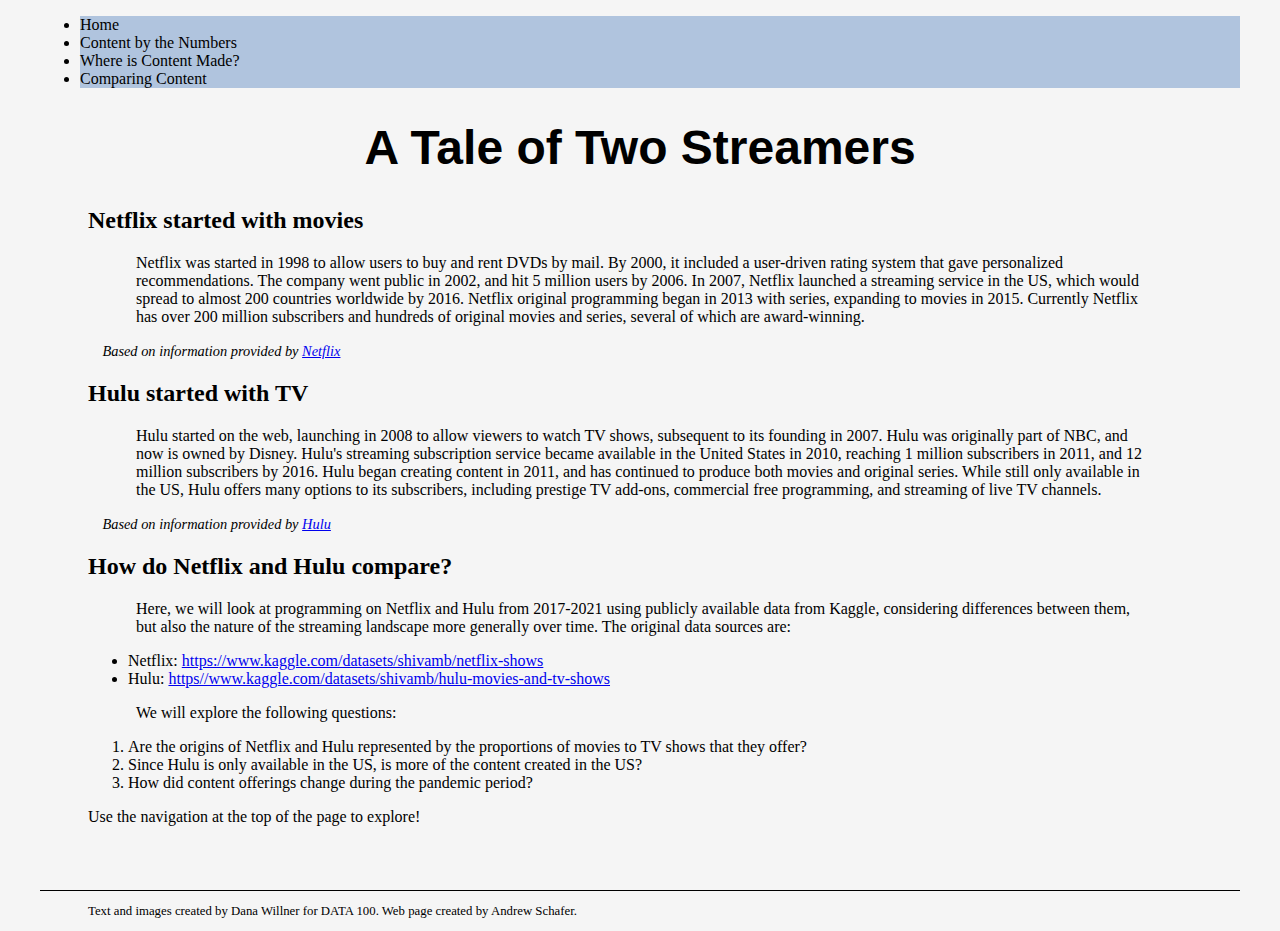
<file: index.html>
<!DOCTYPE html>
<html>

    <head>
        <meta charset="utf-8">
        <meta name="viewport" content="width=device-width">
        <link rel="stylesheet" href="css/style.css">
        <title>
            Netflix vs. Hulu
        </title>
    </head>

    <body>
        <header>
            <ul>
                <nav>
                    <li><a href="index.html">Home</a></li>
                    <li><a href="numbers.html">Content by the Numbers</a></li>
                    <li><a href="where.html">Where is Content Made?</a></li>
                    <li><a href="pandemic.html">Comparing Content</a></li>
                </nav>
            </ul>
            <h1>
                A Tale of Two Streamers
            </h1>
        </header>
        <main>
            <section>
                <h2>
                    Netflix started with movies
                </h2>
                <p>
                    Netflix was started in 1998 to allow users to buy and rent DVDs by mail. By 2000,
                    it included a user-driven rating system that gave personalized recommendations. The
                    company went public in 2002, and hit 5 million users by 2006. In 2007, Netflix
                    launched a streaming service in the US, which would spread to almost 200 countries
                    worldwide by 2016. Netflix original programming began in 2013 with series,
                    expanding to movies in 2015. Currently Netflix has over 200 million subscribers and
                    hundreds of original movies and series, several of which are award-winning.
                </p>
                <cite>
                    Based on information provided by <a href="https://about.netflix.com/en">Netflix</a>
                </cite>
            </section>

            <section>
                <h2>
                    Hulu started with TV
                </h2>
                <p>
                    Hulu started on the web, launching in 2008 to allow viewers to watch TV shows,
                    subsequent to its founding in 2007. Hulu was originally part of NBC, and now is
                    owned by Disney. Hulu's streaming subscription service became available in the
                    United States in 2010, reaching 1 million subscribers in 2011, and 12 million
                    subscribers by 2016. Hulu began creating content in 2011, and has continued
                    to produce both movies and original series. While still only available in the US,
                    Hulu offers many options to its subscribers, including prestige TV add-ons,
                    commercial free programming, and streaming of live TV channels.
                </p>
                <cite>
                    Based on information provided by <a href="https://press.hulu.com/corporate/">Hulu</a>
                </cite>
            </section>

            <section>
                <h2>
                    How do Netflix and Hulu compare?
                </h2>
                <p>
                    Here, we will look at programming on Netflix and Hulu from 2017-2021 using publicly
                    available data from Kaggle, considering differences between them, but also the
                    nature of the streaming landscape more generally over time. The original data
                    sources are:
                    <ul>
                        <li>Netflix: <a href="https://www.kaggle.com/datasets/shivamb/netflix-shows">https://www.kaggle.com/datasets/shivamb/netflix-shows</a></li>
                        <li>Hulu: <a href="//www.kaggle.com/datasets/shivamb/hulu-movies-and-tv-shows">https//www.kaggle.com/datasets/shivamb/hulu-movies-and-tv-shows</a></li>
                    </ul>
                </p>

                <p>
                    We will explore the following questions:
                    <ol>
                        <li>Are the origins of Netflix and Hulu represented by the proportions of movies to TV  shows that they offer?</li>
                        <li>Since Hulu is only available in the US, is more of the content created in the US?</li>
                        <li>How did content offerings change during the pandemic period?</li>
                    </ol>
                    Use the navigation at the top of the page to explore!
                </p>
            </section>
        </main>
        <footer>
            <p>
                Text and images created by Dana Willner for DATA 100. Web page created by Andrew Schafer.
            </p>
        </footer>
    </body>

</html>
</file>
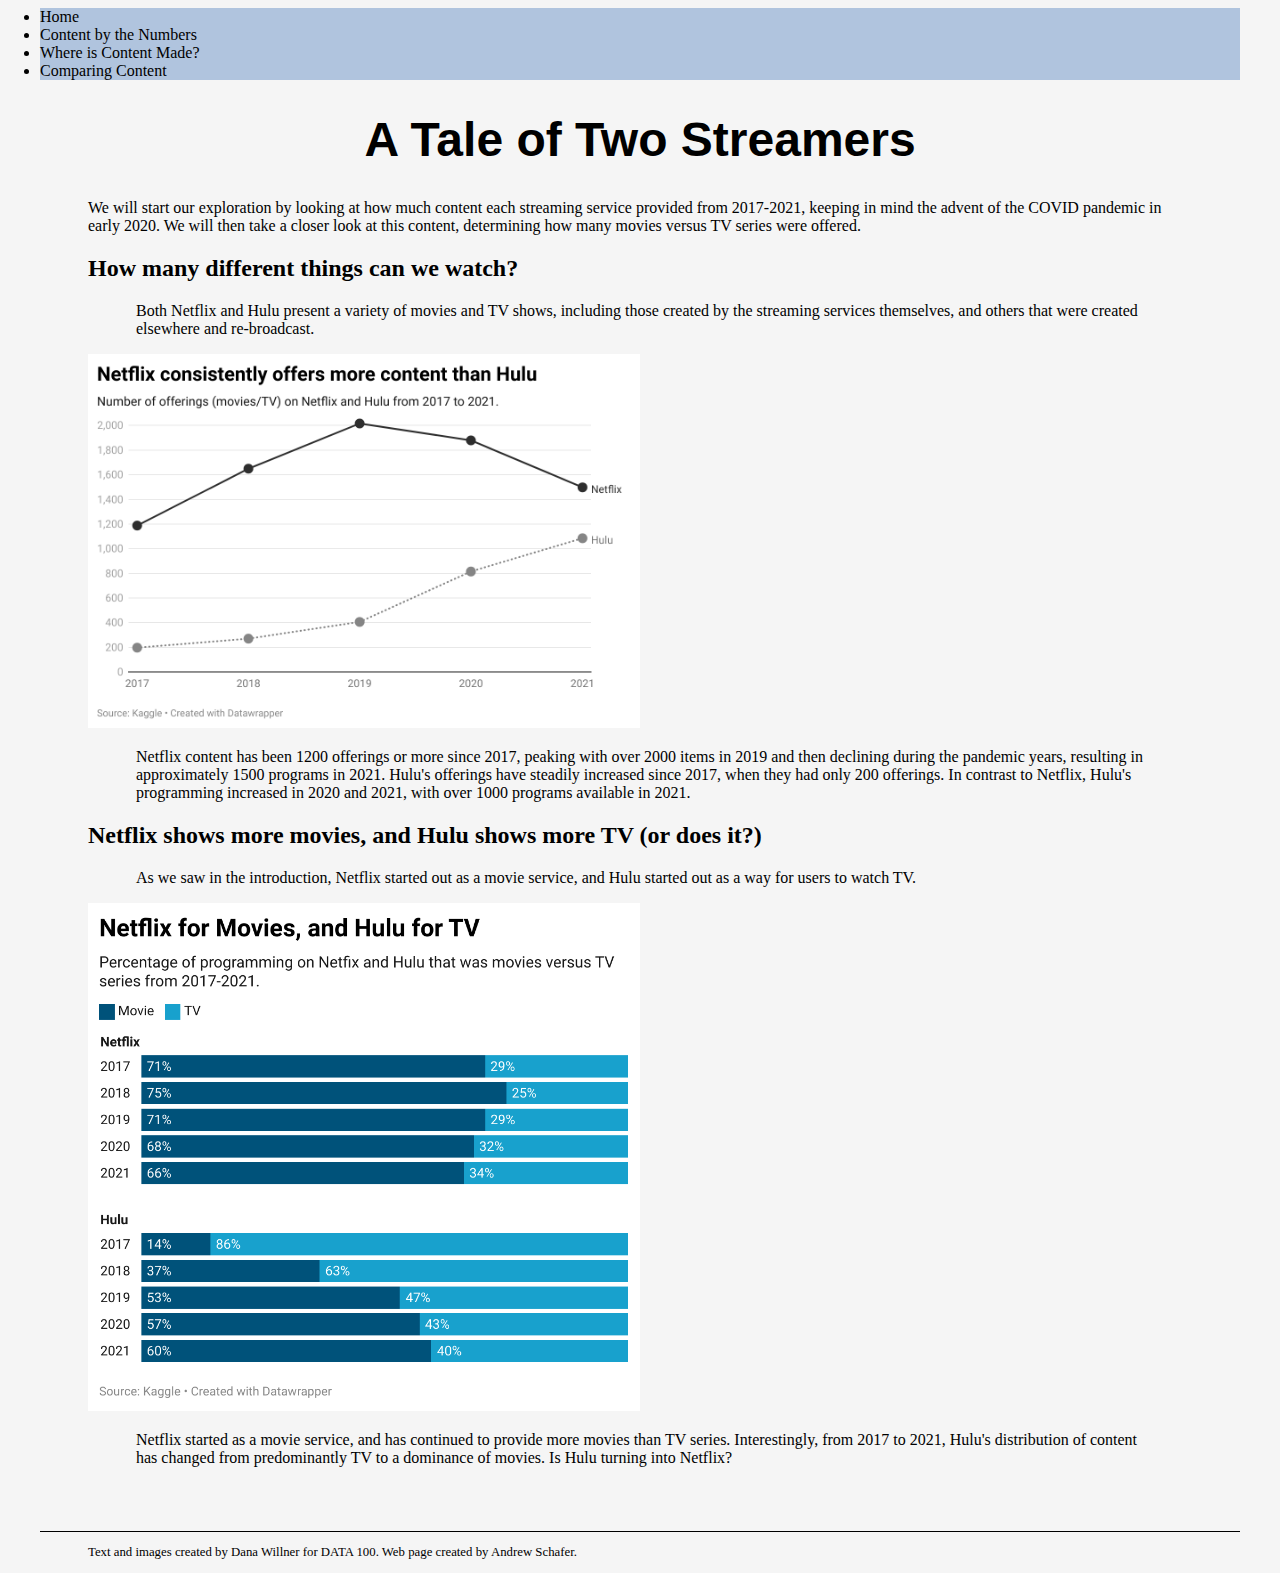
<file: numbers.html>
<!DOCTYPE html>
<html>

    <head>
        <meta charset="utf-8">
        <meta name="viewport" content="width=device-width">
        <link rel="stylesheet" href="css/style.css">
        <title>Content Numbers</title>
    </head>

    <body>
        <header>
            <nav>
                <li><a href="index.html">Home</a></li>
                <li><a href="numbers.html">Content by the Numbers</a></li>
                <li><a href="where.html">Where is Content Made?</a></li>
                <li><a href="pandemic.html">Comparing Content</a></li>
            </nav>
        </ul>
        <h1>
            A Tale of Two Streamers
        </h1>
        </header>

        <main>
            <p>
                We will start our exploration by looking at how much content each streaming service
                provided from 2017-2021, keeping in mind the advent of the COVID pandemic in early
                2020. We will then take a closer look at this content, determining how many movies
                versus TV series were offered.
            </p>
            
            <section>
                <h2>
                    How many different things can we watch?
                </h2>
                <p>
                    Both Netflix and Hulu present a variety of movies and TV shows, including those
                    created by the streaming services themselves, and others that were created
                    elsewhere and re-broadcast.
                </p>
                <img src="img/content_amount.png" alt="image" width="50%">
                <p>
                    Netflix content has been 1200 offerings or more since 2017, peaking with over 2000
                    items in 2019 and then declining during the pandemic years, resulting in
                    approximately 1500 programs in 2021. Hulu's offerings have steadily increased since
                    2017, when they had only 200 offerings. In contrast to Netflix, Hulu's programming
                    increased in 2020 and 2021, with over 1000 programs available in 2021.
                </p>
            </section>

            <section>
                <h2>
                    Netflix shows more movies, and Hulu shows more TV (or does it?)
                </h2>
                <p>
                    As we saw in the introduction, Netflix started out as a movie service, and Hulu
                    started out as a way for users to watch TV.
                </p>
                <img src="img/movies_vs_tv.png" alt="image" width="50%">
                <p>
                    Netflix started as a movie service, and has continued to provide more movies than
                    TV series. Interestingly, from 2017 to 2021, Hulu's distribution of content has
                    changed from predominantly TV to a dominance of movies. Is Hulu turning into
                    Netflix?
                </p>
            </section>

        </main>

        <footer>
            <p>
                Text and images created by Dana Willner for DATA 100. Web page created by Andrew Schafer.
            </p>
        </footer>
    </body>

</html>
</file>
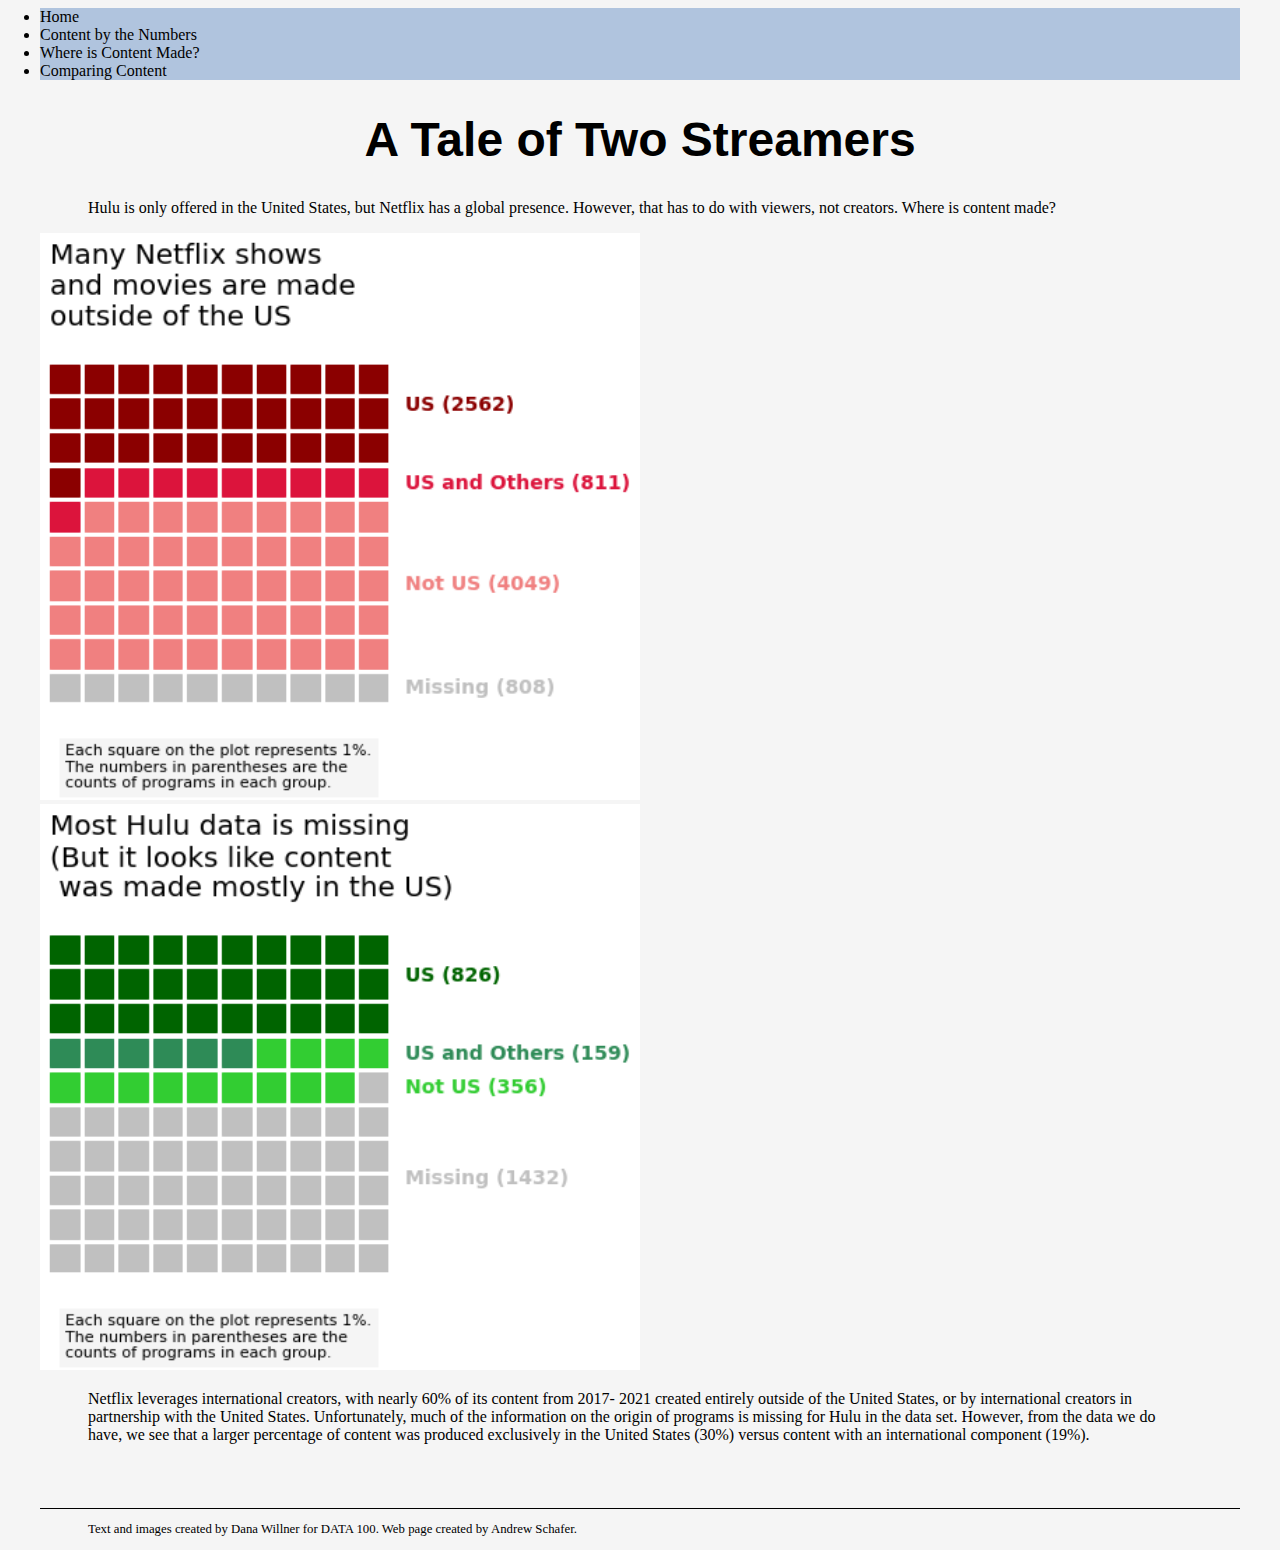
<file: where.html>
<!DOCTYPE html>
<html>

    <head>
        <meta charset="utf-8">
        <meta name="viewport" content="width=device-width">
        <title>Content Numbers</title>
        <link rel="stylesheet" href="css/style.css">
    </head>

    <body>
        <header>
            <nav>
                <li><a href="index.html">Home</a></li>
                <li><a href="numbers.html">Content by the Numbers</a></li>
                <li><a href="where.html">Where is Content Made?</a></li>
                <li><a href="pandemic.html">Comparing Content</a></li>
            </nav>
        </ul>
        <h1>
            A Tale of Two Streamers
        </h1>
        </header>

        <main>
            <p>
                Hulu is only offered in the United States, but Netflix has a global presence.
                However, that has to do with viewers, not creators. Where is content made?
            </p>
            <img src="img/waffle_Netflix.png" alt="image" width="50%">
            <img src="img/waffle_Hulu.png" alt="image" width="50%">
            <p>
                Netflix leverages international creators, with nearly 60% of its content from 2017-
                2021 created entirely outside of the United States, or by international creators in
                partnership with the United States. Unfortunately, much of the information on the
                origin of programs is missing for Hulu in the data set. However, from the data we
                do have, we see that a larger percentage of content was produced exclusively in the
                United States (30%) versus content with an international component (19%).
            </p>
        </main>

        <footer>
            <p>
                Text and images created by Dana Willner for DATA 100. Web page created by Andrew Schafer.
            </p>
        </footer>
    </body>

</html>
</file>
<file: css/style.css>
/* standard elements */
html {
    background-color: whitesmoke;
    margin-left: 2em;
    margin-right: 2em;
    font-family: Didot, serif;
    font-size: 100%
}

h1 {
    font-size: 3rem;
    font-weight: bold;
    font-family: 'Trebuchet MS', Arial, sans-serif;
    text-align: center;
    margin-left: 25%;
    margin-right: 25%;
}

footer {
    margin-top: 4rem;
    border: slategray;
    border-top: solid 0.1rem;
    font-size: 0.8rem;
}

cite {
    margin-left: 1em;
    font-size: 90%;
    font: italic
}

image {
    margin-top: 0.5rem;
    margin-bottom: 0.5rem;
    margin-left: 2rem;
    margin-right: 2rem;
}

section, p {
    margin-left: 3rem;
    margin-right: 3rem;
}

nav {
    background: lightsteelblue;
}

nav ul {
    margin: 0;
    padding: 0;
    list-style-type: none;
}

nav ul li {
    font-family: Arial, Helvetica, sans-serif;
    color: black;
    padding-top: 0.5em;
    padding-bottom: 0.5em;
    padding-left: 1em;
    padding-right: 1em;
}

nav a:link {
    color: black;
    text-decoration: none
}

nav a:visited {
    color: black;
    text-decoration: none
}
</file>
